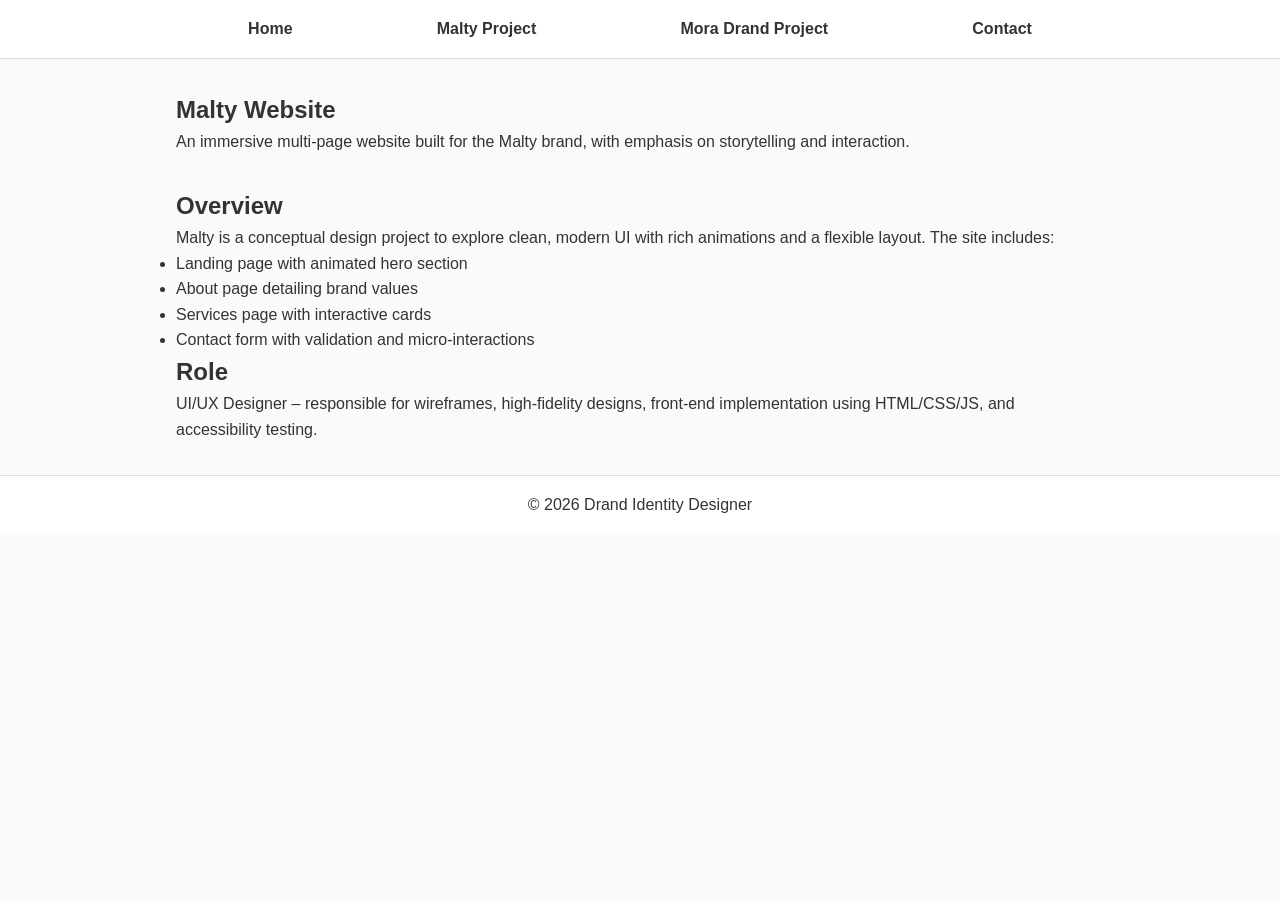
<file: src/malty.html>
<!DOCTYPE html>
<html lang="en">
<head>
    <meta charset="UTF-8">
    <meta name="viewport" content="width=device-width, initial-scale=1.0">
    <title>Malty Project</title>
    <link rel="stylesheet" href="styles.css">
</head>
<body>
    <header>
        <nav>
            <a href="index.html">Home</a>
            <a href="malty.html">Malty Project</a>
            <a href="mora.html">Mora Drand Project</a>
            <a href="#contact">Contact</a>
        </nav>
    </header>

    <section id="project-hero">
        <h1>Malty Website</h1>
        <p>An immersive multi-page website built for the Malty brand, with emphasis on storytelling and interaction.</p>
    </section>

    <section id="project-details">
        <h2>Overview</h2>
        <p>Malty is a conceptual design project to explore clean, modern UI with rich animations and a flexible layout. The site includes:</p>
        <ul>
            <li>Landing page with animated hero section</li>
            <li>About page detailing brand values</li>
            <li>Services page with interactive cards</li>
            <li>Contact form with validation and micro-interactions</li>
        </ul>
        <h2>Role</h2>
        <p>UI/UX Designer – responsible for wireframes, high-fidelity designs, front-end implementation using HTML/CSS/JS, and accessibility testing.</p>
    </section>

    <footer>
        <p>&copy; 2026 Drand Identity Designer</p>
    </footer>
</body>
</html>
</file>
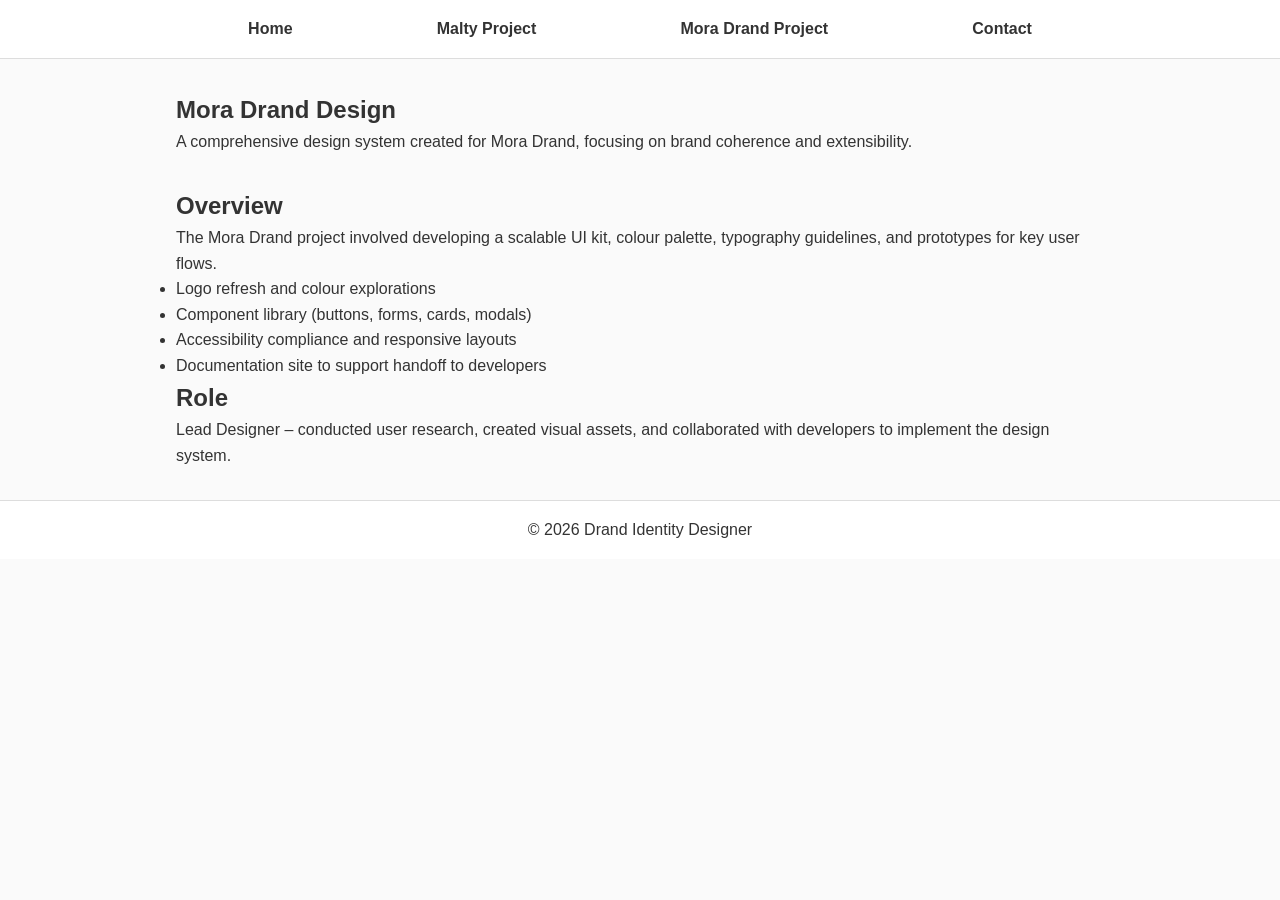
<file: src/mora.html>
<!DOCTYPE html>
<html lang="en">
<head>
    <meta charset="UTF-8">
    <meta name="viewport" content="width=device-width, initial-scale=1.0">
    <title>Mora Drand Design</title>
    <link rel="stylesheet" href="styles.css">
</head>
<body>
    <header>
        <nav>
            <a href="index.html">Home</a>
            <a href="malty.html">Malty Project</a>
            <a href="mora.html">Mora Drand Project</a>
            <a href="#contact">Contact</a>
        </nav>
    </header>

    <section id="project-hero">
        <h1>Mora Drand Design</h1>
        <p>A comprehensive design system created for Mora Drand, focusing on brand coherence and extensibility.</p>
    </section>

    <section id="project-details">
        <h2>Overview</h2>
        <p>The Mora Drand project involved developing a scalable UI kit, colour palette, typography guidelines, and prototypes for key user flows.</p>
        <ul>
            <li>Logo refresh and colour explorations</li>
            <li>Component library (buttons, forms, cards, modals)</li>
            <li>Accessibility compliance and responsive layouts</li>
            <li>Documentation site to support handoff to developers</li>
        </ul>
        <h2>Role</h2>
        <p>Lead Designer – conducted user research, created visual assets, and collaborated with developers to implement the design system.</p>
    </section>

    <footer>
        <p>&copy; 2026 Drand Identity Designer</p>
    </footer>
</body>
</html>
</file>
<file: src/styles.css>
/* Basic Reset */
* {
    margin: 0;
    padding: 0;
    box-sizing: border-box;
}

body {
    font-family: 'Helvetica Neue', Arial, sans-serif;
    line-height: 1.6;
    color: #333;
    background-color: #fafafa;
}

header {
    background-color: #fff;
    border-bottom: 1px solid #ddd;
    position: sticky;
    top: 0;
    z-index: 100;
}

nav {
    max-width: 960px;
    margin: 0 auto;
    padding: 1rem;
    display: flex;
    justify-content: space-around;
}

nav a {
    text-decoration: none;
    color: #333;
    font-weight: 600;
}

#hero {
    text-align: center;
    padding: 4rem 1rem;
    background: #f0f0f0;
}

#hero h1 {
    font-size: 3rem;
}

section {
    max-width: 960px;
    margin: 2rem auto;
    padding: 0 1rem;
}

.projects {
    display: grid;
    grid-template-columns: repeat(auto-fit, minmax(280px, 1fr));
    gap: 1.5rem;
}

.project img {
    width: 100%;
    height: auto;
    display: block;
    border-radius: 4px;
}

footer {
    text-align: center;
    padding: 1rem 0;
    background: #fff;
    border-top: 1px solid #ddd;
}
</file>
